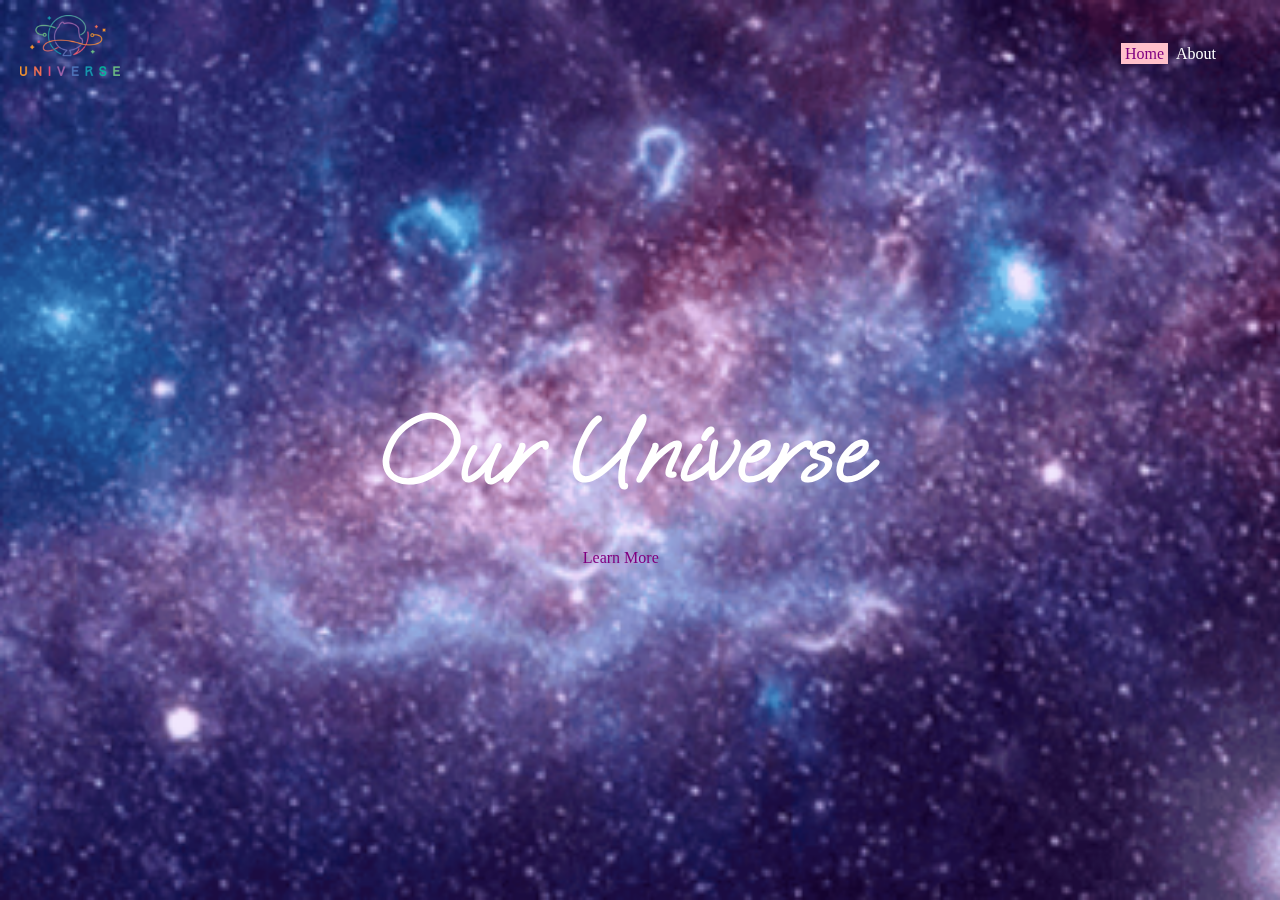
<file: index.html>
<html>
<head>
    <title>Our Universe</title>
    <link rel="stylesheet" type="text/css" href="Style.css">
    <meta name="viewport" content="width=device-width, initial-scale=1" />
    <link rel="preconnect" href="https://fonts.googleapis.com">
<link rel="preconnect" href="https://fonts.gstatic.com" crossorigin>
<link href="https://fonts.googleapis.com/css2?family=Oooh+Baby&display=swap" rel="stylesheet">
</head>
<body>
    <header>
        <div id="slider">
        <div class="logo">
            <img src="22.png">
        </div>
         <div class="main">
            <ul>
                <li class="active"><a href="#">Home</a></li>
                <li><a href="index (2).html">About</a></li>
            </ul>
        </div>
        <div class="title">
            <h1>Our Universe</h1>
        </div>
        <div class="button">
            <a href="index (2).html" class="btn">Learn More</a>
        </div>
        </div>
    </header>
</body>
</html>
</file>
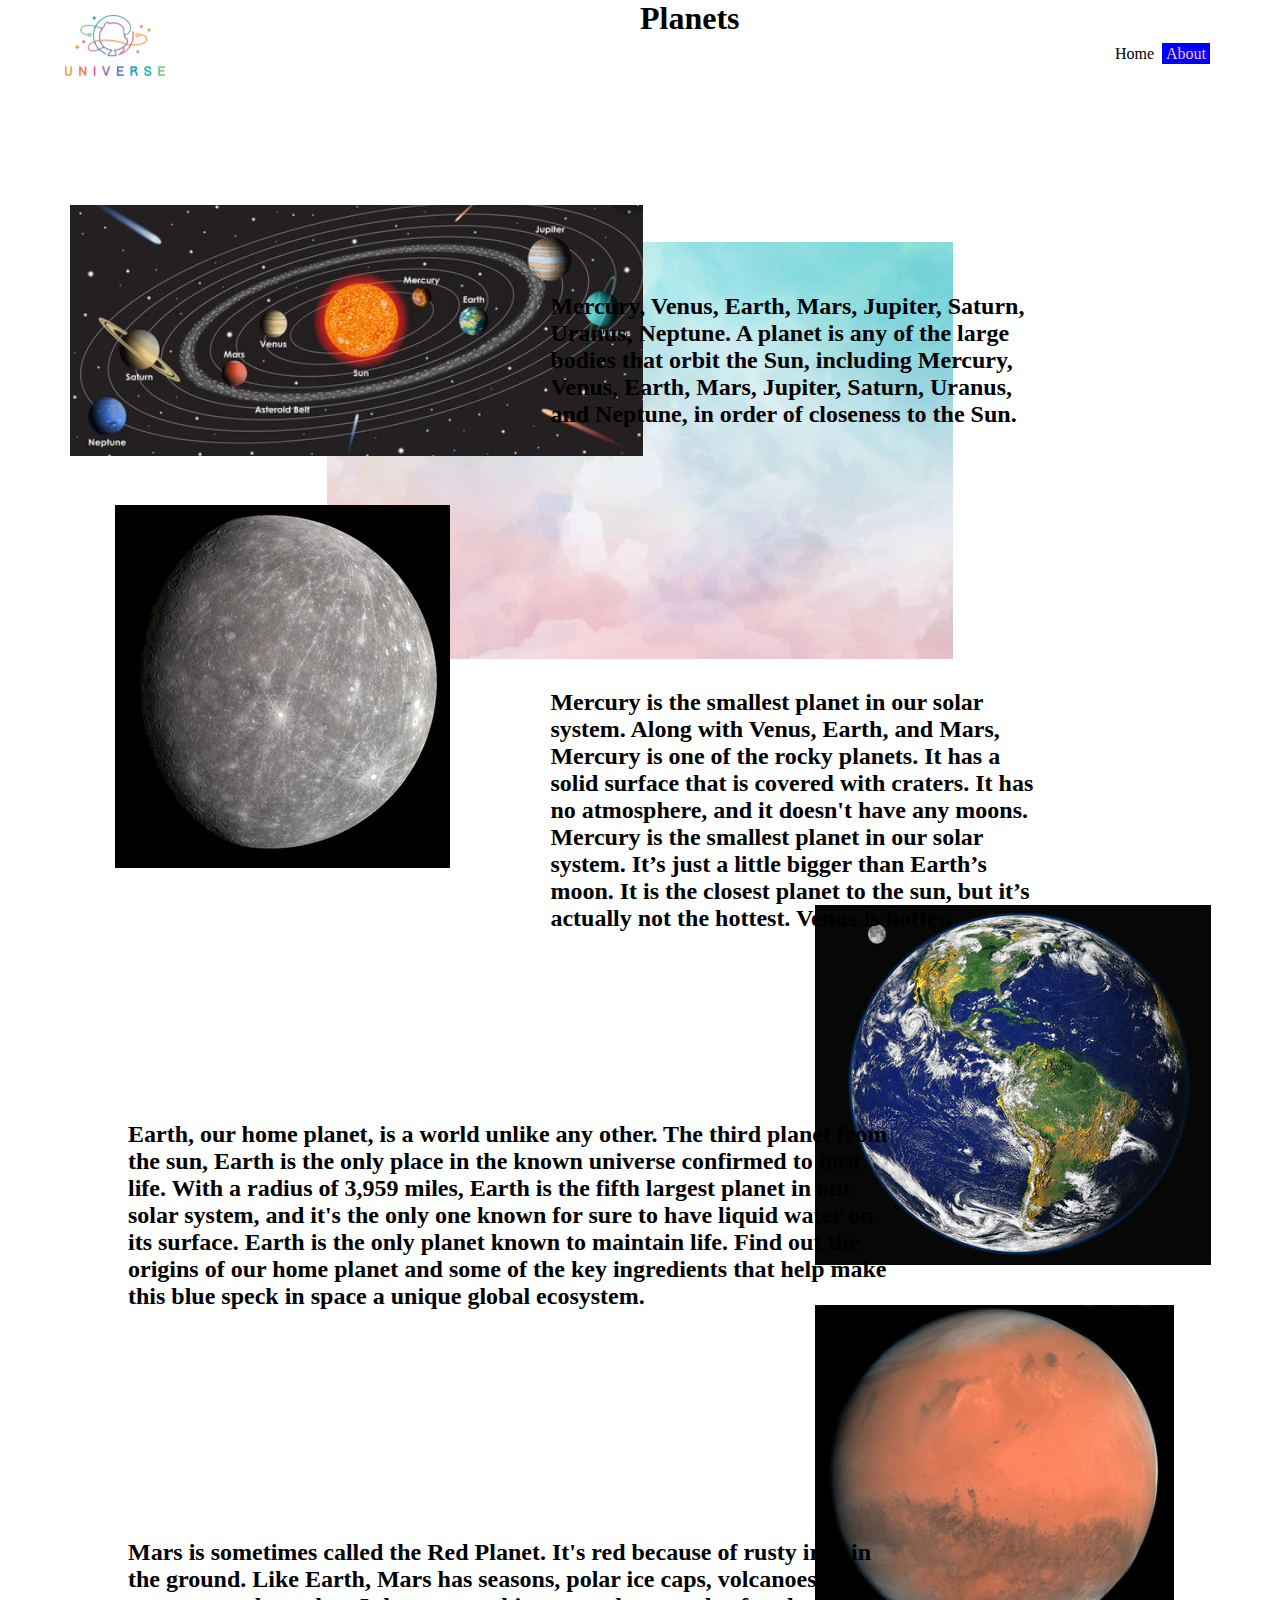
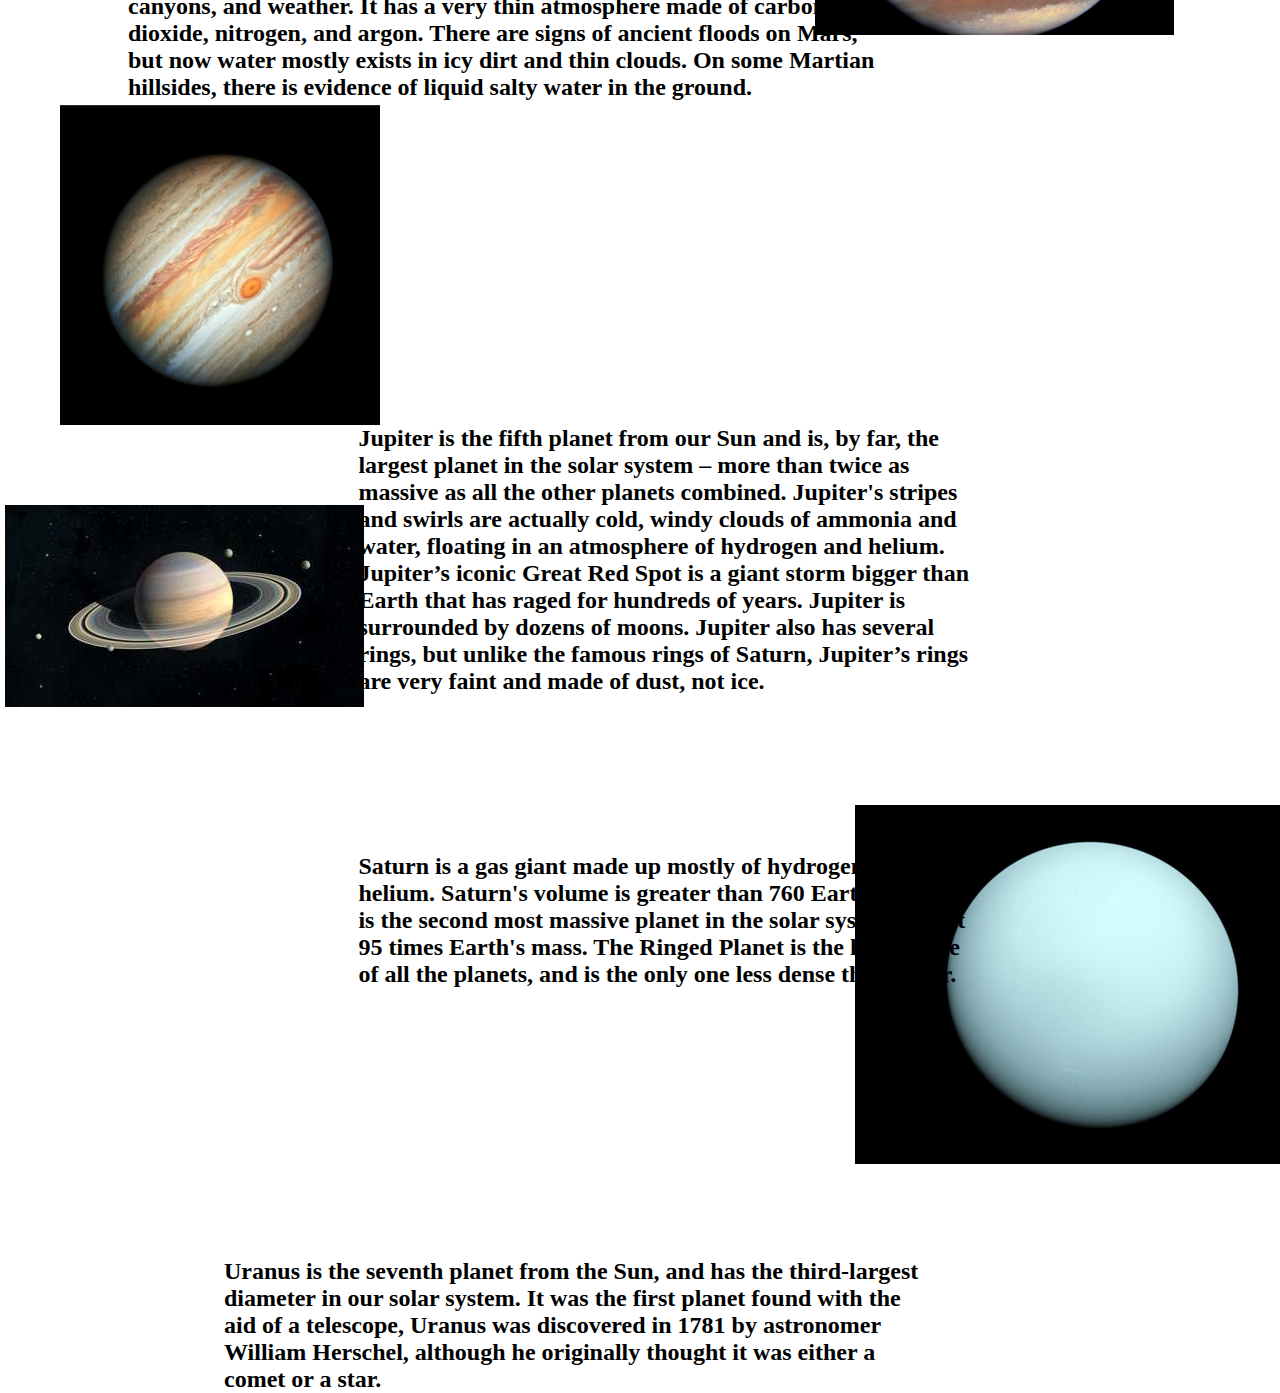
<file: index (2).html>
<html>
    <head>
        <title> About </title>
        <link rel="stylesheet" type="text/css" href="style (2).css">
        <meta name="viewport" content="width=device-width, initial-scale=1" />
    </head>
    <body>
        <header>
            <strong>Uranus is the seventh planet from the Sun, and has the third-largest diameter in our solar system. It was the first planet found with the aid of a telescope, Uranus was discovered in 1781 by astronomer William Herschel, although he originally thought it was either a comet or a star.</strong>
            <div class="Uranus">
                <img src="Uranus.jpg">
            </div>
            <b><p>Saturn is a gas giant made up mostly of hydrogen and helium. Saturn's volume is greater than 760 Earths, and it is the second most massive planet in the solar system, about 95 times Earth's mass. The Ringed Planet is the least dense of all the planets, and is the only one less dense than water.</p></b>
            <div class="Saturn">
                <img src="Saturn.jpg">
            </div>
            <div class="Jupiter">
                <img src="iEv6pmS4gfbefs5JbwHWiJ-320-80.png">
            </div>
            <div class="Mars">
                <img src="Mars.png">
            </div>
            <div class="Earth">
                <img src="ok2.jpg">
            </div>
            <b><p></p></b>
            <b><h6>Jupiter is the fifth planet from our Sun and is, by far, the largest planet in the solar system – more than twice as massive as all the other planets combined. Jupiter's stripes and swirls are actually cold, windy clouds of ammonia and water, floating in an atmosphere of hydrogen and helium. Jupiter’s iconic Great Red Spot is a giant storm bigger than Earth that has raged for hundreds of years. Jupiter is surrounded by dozens of moons. Jupiter also has several rings, but unlike the famous rings of Saturn, Jupiter’s rings are very faint and made of dust, not ice.</h6></b>
            <h1>Planets</h1>
            <b><h4>Mars is sometimes called the Red Planet. It's red because of rusty iron in the ground. Like Earth, Mars has seasons, polar ice caps, volcanoes, canyons, and weather. It has a very thin atmosphere made of carbon dioxide, nitrogen, and argon. There are signs of ancient floods on Mars, but now water mostly exists in icy dirt and thin clouds. On some Martian hillsides, there is evidence of liquid salty water in the ground.</h4></b>
            <b><h3>Earth, our home planet, is a world unlike any other. The third planet from the sun, Earth is the only place in the known universe confirmed to host life. With a radius of 3,959 miles, Earth is the fifth largest planet in our solar system, and it's the only one known for sure to have liquid water on its surface. Earth is the only planet known to maintain life. Find out the origins of our home planet and some of the key ingredients that help make this blue speck in space a unique global ecosystem.</h3></b>
           <b><h5>Mercury is the smallest planet in our solar system. Along with Venus, Earth, and Mars, Mercury is one of the rocky planets. It has a solid surface that is covered with craters. It has no atmosphere, and it doesn't have any moons. Mercury is the smallest planet in our solar system. It’s just a little bigger than Earth’s moon. It is the closest planet to the sun, but it’s actually not the hottest. Venus is hotter.</h5></b>
            <h2>Mercury, Venus, Earth, Mars, Jupiter, Saturn, Uranus, Neptune. A planet is any of the large bodies that orbit the Sun, including Mercury, Venus, Earth, Mars, Jupiter, Saturn, Uranus, and Neptune, in order of closeness to the Sun.</h2>
            <div class="Planets">
                <img src="ok.png">
            </div>
            <div class="Mercury">
                <img src="Mercury (1) (1).jpg">
            </div>
            <div class="logo">
                <img src="22.png">
            </div>
             <div class="main">
                <ul>
                    <li><a href="index.html">Home</a></li>
                    <li class="active"><a href="#">About</a></li>
                </ul>
            </div>
            </div>
        </header>
    </body>
</html>
</file>
<file: Style.css>
*{
    margin: 0;
    padding: 0;  
    font-family: 'Lora', serif;
}
header{
    filter: blur(0.6px);
    background-color: lightslategray;
    background-image: url(images.png);
    height: 100vh;
    background-position: center;
    background-size: cover
}
.text{
    text-decoration: none;
    text-decoration-style: none;
}
ul{
    float: right;
    list-style-type: none;
    margin-top: 45px;
    width: auto;
    height: 30pt;
    margin-right: 60px;
}
ul li{
    display: inline-block;
}
ul li a{
    text-decoration: none;
    color: #fff;
    padding: 1px 3px;
    border: 1px solid transparent;
}

ul li a:hover{
    background-color: pink;
    color: purple;
}
ul li.active a{
    background-color: pink;
    color: purple;
}
.logo img{
    float: left;
    width: 100px;
    height: auto;
    margin-left: 20px;
    margin-top: 15px;
}
.main{
    max-width: auto;
    margin: auto;
}
.title{
    position: absolute;
    top: 50%;
    left: 48.5%;
    transform: translate(-50%,-50%);
    color: white;
}
.title h1{
    font-size: 100px;
    font-family: 'Oooh Baby';

}
.button{
    position: absolute;
    top: 62%;
    left: 48.5%;
    transform: translate(-50%,-50%);
}
.btn{
    border: 1px solid none;
    padding: 10px 20px;
    color: purple;
    text-decoration: none;
    transition: 0.6s ease;
}
.btn:hover{
    background-color: pink;
    color: purple;
}
</file>
<file: style (2).css>
*{
    margin: 0;
    padding: 0;  
    font-family: 'Lora', serif;
}
header{
    background-image: url(ll.png);
    min-height: 100%;
    border-top-width: 100vh;
    background-position: center center;
    background-size: cover cover;
    background-repeat: no-repeat;
    background-attachment: fixed;
}
.text{
    text-decoration: none;
    text-decoration-style: none;
}
ul{
    float: right;
    list-style-type: none;
    margin-top: 45px;
    width: auto;
    height: 30pt;
    margin-right: -400px;
}
ul li{
    display: inline-block;
}
ul li a{
    text-decoration: none;
    color: black;
    padding: 1px 3px;
    border: 1px solid transparent;
}

ul li a:hover{
    background-color: blue;
    color: pink;
}
ul li.active a{
    background-color: blue;
    color: pink;
}
.logo img{
    float: none;
    width: 100px;
    height: auto;
    margin-left: -100px;
    margin-top: 15px;
    position: fixed;
}
.main{
    max-width: auto;
    margin: auto;
}
.btn{
    border: 1px solid none;
    padding: 10px 20px;
    color: pink;
    text-decoration: none;
    transition: 0.6s ease;
}
.btn:hover{
    background-color: blue;
    color: pink;
}
.Planets{
    float: left;
    width: 20px;
    height: auto;
    margin-top: 200px;
    margin-left: -45px;
    padding: 5px;
}
h1{
    position: absolute;
    left: 50%;
}
h2{
    position: absolute;
    top: 40%;
    left: 62%;
    transform: translate(-50%,-50%);
}
.Mercury{
    float: left;
    width: 20px;
    height: 30px;
    margin-top: 500px;
    margin-right: 25px;
    padding: 5px;
}
h5{
    position: absolute;
    top: 90%;
    left: 62%;
    transform: translate(-50%,-50%);
    font-size: x-large;
}
.Earth{
    float: right;
    width: 20px;
    height: 30px;
    margin-top: 900px;
    margin-right: -30px;
    padding: 5px;
}
h3{
    position: absolute;
    top: 135%;
    left: 40%;
    transform: translate(-50%,-50%);
    font-size: x-large;
}
.Mars{
    float: right;
    width: 20px;
    height: 30px;
    margin-top: 1300px;
    margin-right: 10px;
    padding: 5px;
}
h4{
    position: absolute;
    top: 180%;
    left: 40%;
    transform: translate(-50%,-50%);
    font-size: x-large;
}
.Jupiter{
    float: left;
    width: 20px;
    height: 30px;
    margin-top: 1700px;
    margin-right: 25px;
    padding: 5px;
}
h6{
    position: absolute;
    top: 240%;
    left: 52%;
    transform: translate(-50%,-50%);
    font-size: x-large;
}
.Saturn{
    float: left;
    width: 20px;
    height: 30px;
    margin-top: 2100px;
    margin-right: 25px;
    padding: 5px;
}
p{
    position: absolute;
    top: 280%;
    left: 52%;
    transform: translate(-50%,-50%);
    font-size: x-large;
}
.Uranus{
    float: right;
    width: 20px;
    height: 30px;
    margin-top: 2400px;
    margin-right: 400px;
    padding: 5px;
}
strong{
    position: absolute;
    top: 325%;
    left: 45%;
    transform: translate(-50%,-50%);
    font-size: x-large;
}
</file>
